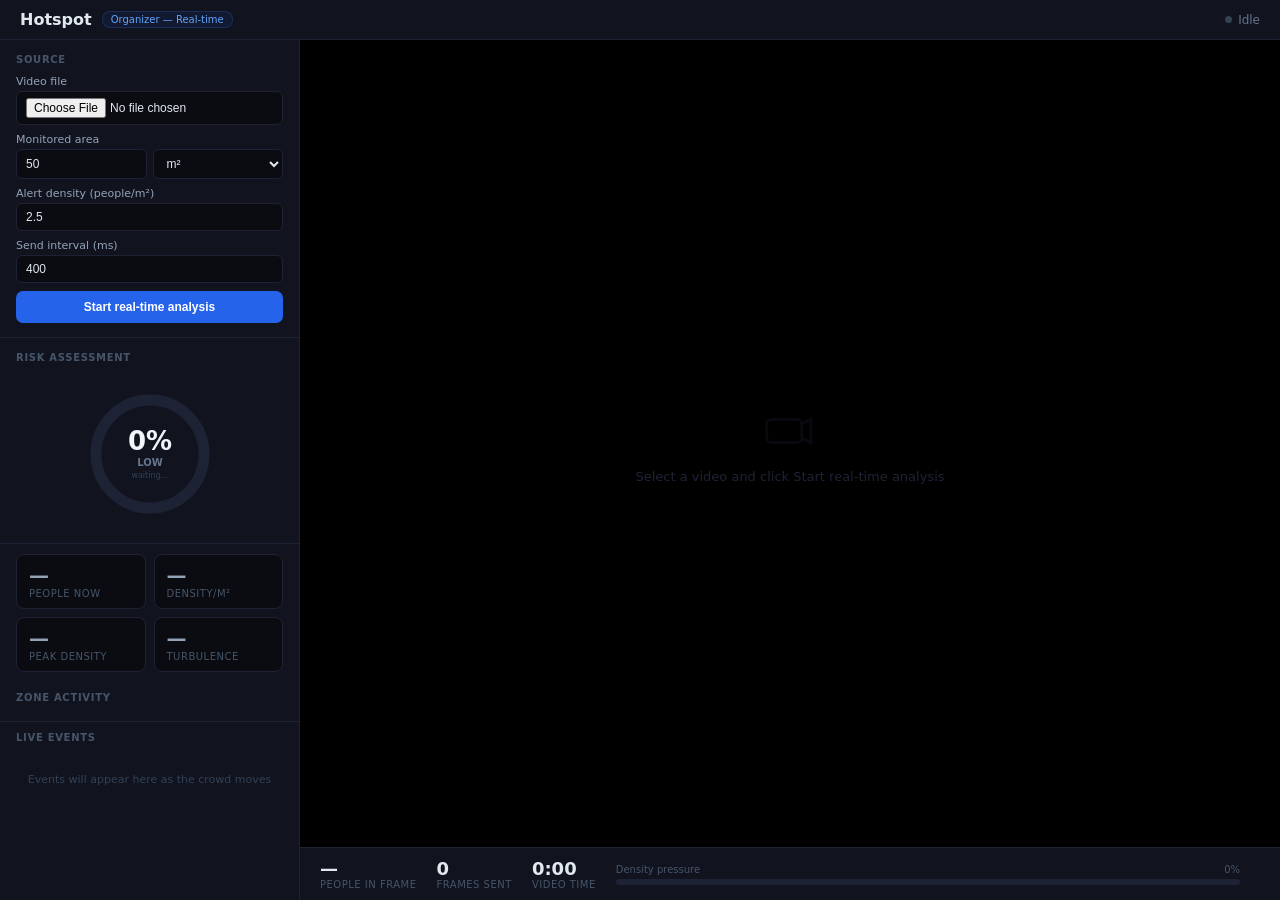
<file: app/templates/index.html>
<!DOCTYPE html>
<html lang="en">
<head>
<meta charset="UTF-8"/>
<meta name="viewport" content="width=device-width, initial-scale=1.0"/>
<title>Hotspot</title>
<style>
*,*::before,*::after{box-sizing:border-box;margin:0;padding:0}
body{font-family:system-ui,sans-serif;background:#0a0c12;color:#e2e8f0;height:100vh;overflow:hidden;display:flex;flex-direction:column}
header{background:#11141f;border-bottom:1px solid #1e2235;padding:10px 20px;display:flex;align-items:center;gap:10px;flex-shrink:0}
header h1{font-size:16px;font-weight:600}
.hbadge{font-size:10px;padding:2px 8px;border-radius:8px;background:#1e40af22;color:#60a5fa;border:1px solid #3b82f630}
.hlive{display:flex;align-items:center;gap:6px;margin-left:auto;font-size:12px;color:#64748b}
.dot{width:7px;height:7px;border-radius:50%;background:#334155;flex-shrink:0}
.dot.on{background:#22c55e;box-shadow:0 0 6px #22c55e90;animation:blink 1.4s infinite}
@keyframes blink{0%,100%{opacity:1}50%{opacity:.4}}
.body{display:flex;flex:1;overflow:hidden}
.sidebar{width:300px;flex-shrink:0;background:#11141f;border-right:1px solid #1e2235;display:flex;flex-direction:column;overflow:hidden}
.sb-section{padding:14px 16px;border-bottom:1px solid #1e2235;flex-shrink:0}
.sb-title{font-size:10px;font-weight:600;text-transform:uppercase;letter-spacing:.07em;color:#475569;margin-bottom:10px}
label{font-size:11px;color:#94a3b8;display:block;margin-bottom:3px;margin-top:8px}
label:first-of-type{margin-top:0}
input,select{width:100%;background:#0a0c12;border:1px solid #1e2235;border-radius:6px;color:#e2e8f0;padding:6px 9px;font-size:12px}
input:focus,select:focus{outline:none;border-color:#3b82f6}
.grid2{display:grid;grid-template-columns:1fr 1fr;gap:6px}
.btn{width:100%;padding:9px;border-radius:7px;border:none;font-size:12px;font-weight:600;cursor:pointer;margin-top:8px}
.btn:active{opacity:.8}
.btn-blue{background:#2563eb;color:#fff}
.btn-red{background:#dc2626;color:#fff}
.ring-wrap{display:flex;flex-direction:column;align-items:center;padding:16px 16px 10px}
.ring-svg{width:130px;height:130px}
.stat-grid{display:grid;grid-template-columns:1fr 1fr;gap:8px;padding:10px 16px;flex-shrink:0}
.stat-box{background:#0a0c12;border:1px solid #1e2235;border-radius:8px;padding:9px 12px}
.sv{font-size:20px;font-weight:700;line-height:1.1}
.sl{font-size:10px;color:#475569;margin-top:2px;text-transform:uppercase;letter-spacing:.05em}
.sv.ok{color:#22c55e}.sv.warn{color:#f59e0b}.sv.danger{color:#ef4444}.sv.neutral{color:#94a3b8}
.zone-bars{padding:10px 16px;flex-shrink:0;border-bottom:1px solid #1e2235}
.zone-row{margin-bottom:8px}
.zone-row:last-child{margin-bottom:0}
.zone-label-row{display:flex;justify-content:space-between;font-size:11px;margin-bottom:3px}
.zone-name{color:#94a3b8}
.zone-val{font-weight:600}
.zone-track{height:5px;background:#1e2235;border-radius:3px;overflow:hidden}
.zone-fill{height:100%;border-radius:3px;transition-property:width,background-color;transition-duration:.5s,.5s;transition-timing-function:ease,ease}
.event-feed-header{padding:10px 16px 6px;font-size:10px;font-weight:600;text-transform:uppercase;letter-spacing:.07em;color:#475569;flex-shrink:0}
.event-feed{flex:1;overflow-y:auto;padding:0 12px 12px;min-height:0}
.event-item{display:flex;gap:8px;padding:8px 4px;border-bottom:1px solid #1e223540;align-items:flex-start;animation:fadeIn .3s ease}
@keyframes fadeIn{from{opacity:0;transform:translateY(-4px)}to{opacity:1;transform:translateY(0)}}
.event-item:last-child{border-bottom:none}
.ev-icon{width:26px;height:26px;border-radius:6px;display:flex;align-items:center;justify-content:center;font-size:13px;flex-shrink:0;margin-top:1px}
.ev-body{flex:1}
.ev-msg{font-size:12px;color:#e2e8f0;line-height:1.45}
.ev-meta{font-size:10px;color:#475569;margin-top:2px;display:flex;gap:8px}
.ev-up   .ev-icon{background:#ef444418;color:#ef4444}
.ev-down .ev-icon{background:#22c55e18;color:#22c55e}
.ev-warn .ev-icon{background:#f59e0b18;color:#f59e0b}
.ev-info .ev-icon{background:#3b82f618;color:#3b82f6}
.no-events{color:#334155;font-size:11px;text-align:center;padding:24px 0}
.main{flex:1;display:flex;flex-direction:column;overflow:hidden}
.video-wrap{flex:1;background:#000;position:relative;overflow:hidden;display:flex;align-items:center;justify-content:center}
#main-canvas{display:block;max-width:100%;max-height:100%}
.placeholder{color:#1e2235;text-align:center;pointer-events:none}
.placeholder svg{display:block;margin:0 auto 10px;opacity:.3}
.placeholder p{font-size:13px}
.bottom-bar{background:#11141f;border-top:1px solid #1e2235;padding:10px 20px;display:flex;align-items:center;gap:20px;flex-shrink:0;flex-wrap:wrap}
.bstat .bv{font-size:18px;font-weight:700}
.bstat .bl{font-size:10px;color:#475569;text-transform:uppercase;letter-spacing:.05em}
.delta{font-size:13px;font-weight:600;margin-left:4px}
.delta.up{color:#ef4444}.delta.dn{color:#22c55e}.delta.eq{color:#64748b}
.progress-wrap{flex:1;min-width:160px}
.progress-label{display:flex;justify-content:space-between;font-size:10px;color:#475569;margin-bottom:4px}
.progress-track{height:6px;background:#1e2235;border-radius:3px;overflow:hidden}
.progress-fill{height:100%;border-radius:3px;transition-property:width,background-color;transition-duration:.4s,.4s;transition-timing-function:ease,ease}
.lat{font-size:10px;color:#334155;margin-left:auto}
</style>
</head>
<body>
<header>
  <h1>Hotspot</h1>
  <span class="hbadge">Organizer — Real-time</span>
  <div class="hlive"><span class="dot" id="live-dot"></span><span id="live-txt">Idle</span></div>
</header>

<div class="body">
  <div class="sidebar">

    <div class="sb-section">
      <div class="sb-title">Source</div>
      <label>Video file</label>
      <input type="file" id="file-input" accept="video/*"/>
      <label>Monitored area</label>
      <div class="grid2">
        <input type="number" id="area-val" value="50" min="1"/>
        <select id="area-unit">
          <option value="square_meters">m²</option>
          <option value="square_feet">ft²</option>
        </select>
      </div>
      <label>Alert density (people/m²)</label>
      <input type="number" id="density-thresh" value="2.5" step="0.1" min="0.5"/>
      <label>Send interval (ms)</label>
      <input type="number" id="interval-ms" value="400" min="100" max="2000" step="100"/>
      <button class="btn btn-blue" id="btn-start" onclick="startStream()">Start real-time analysis</button>
      <button class="btn btn-red"  id="btn-stop"  onclick="stopStream()" style="display:none">Stop</button>
    </div>

    <!-- risk ring -->
    <div class="sb-section">
      <div class="sb-title">Risk assessment</div>
      <div class="ring-wrap">
        <svg class="ring-svg" viewBox="0 0 130 130">
          <circle cx="65" cy="65" r="54" fill="none" stroke="#1e2235" stroke-width="11"/>
          <circle id="ring-track" cx="65" cy="65" r="54" fill="none"
            stroke="#22c55e" stroke-width="11" stroke-linecap="round"
            stroke-dasharray="339.3" stroke-dashoffset="339.3"
            transform="rotate(-90 65 65)"
            style="transition-property:stroke-dashoffset,stroke;transition-duration:.5s,.5s;transition-timing-function:ease,ease"/>
          <text id="ring-pct"   x="65" y="61" text-anchor="middle" font-size="26" font-weight="700" fill="#f1f5f9">0%</text>
          <text id="ring-level" x="65" y="77" text-anchor="middle" font-size="10" font-weight="600" fill="#64748b">LOW</text>
          <text id="ring-sub"   x="65" y="89" text-anchor="middle" font-size="8"  fill="#334155">waiting…</text>
        </svg>
      </div>
    </div>

    <!-- stats -->
    <div class="stat-grid">
      <div class="stat-box"><div class="sv neutral" id="s-people">—</div><div class="sl">People now</div></div>
      <div class="stat-box"><div class="sv neutral" id="s-density">—</div><div class="sl">Density/m²</div></div>
      <div class="stat-box"><div class="sv neutral" id="s-peak">—</div><div class="sl">Peak density</div></div>
      <div class="stat-box"><div class="sv neutral" id="s-turb">—</div><div class="sl">Turbulence</div></div>
    </div>

    <!-- zone bars — driven by density_grid columns -->
    <div class="zone-bars" id="zone-bars">
      <div class="sb-title" style="margin-bottom:8px">Zone activity</div>
      <!-- injected by JS once first grid arrives -->
    </div>

    <!-- event feed -->
    <div class="event-feed-header">Live events</div>
    <div class="event-feed" id="event-feed">
      <div class="no-events" id="no-events">Events will appear here as the crowd moves</div>
    </div>

  </div>

  <div class="main">
    <div class="video-wrap">
      <div class="placeholder" id="placeholder">
        <svg width="56" height="56" viewBox="0 0 24 24" fill="none" stroke="currentColor" stroke-width="1.2">
          <rect x="2" y="7" width="15" height="10" rx="2"/><path d="M17 9l4-2v10l-4-2"/>
        </svg>
        <p>Select a video and click Start real-time analysis</p>
      </div>
      <canvas id="main-canvas" style="display:none"></canvas>
    </div>

    <div class="bottom-bar">
      <div class="bstat">
        <div class="bv" id="b-count">—<span class="delta eq" id="b-delta"></span></div>
        <div class="bl">People in frame</div>
      </div>
      <div class="bstat">
        <div class="bv ok" id="b-frames">0</div>
        <div class="bl">Frames sent</div>
      </div>
      <div class="bstat">
        <div class="bv" id="b-time">0:00</div>
        <div class="bl">Video time</div>
      </div>
      <div class="progress-wrap">
        <div class="progress-label"><span>Density pressure</span><span id="prog-label">0%</span></div>
        <div class="progress-track"><div class="progress-fill" id="prog-fill" style="width:0%;background:#22c55e"></div></div>
      </div>
      <div class="lat" id="lat"></div>
    </div>
  </div>
</div>

<script>
const CIRC = 339.3;  // 2π × 54

// ── state ──────────────────────────────────────────────────────────────────
let ws = null, videoEl = null, sendTimer = null, rafId = null;
let offscreen = null, offCtx = null;
let lastResult = null;
let lastCount = 0, peakDensity = 0, framesSent = 0, sentAt = 0;

// Zone tracking — indexed by zone name, stores {heat, prevHeat, state}
// state: 'low' | 'moderate' | 'high' | 'critical'
const ZONE_NAMES = ['NW','N','NE','SW','S','SE'];  // 2 rows × 3 cols (flattened from 4×6 grid averaged)
let zoneState = {};
ZONE_NAMES.forEach(n => { zoneState[n] = { heat: 0, prev: 0, state: 'low', smoothed: 0 }; });

// Map 4-row × 6-col grid → 2-row × 3-col named zones
function gridToNamedZones(grid) {
  // grid is 4 rows × 6 cols
  // collapse to 2×3 by averaging quadrants
  const zones = {};
  const rowGroups = [[0,1],[2,3]];       // top half, bottom half
  const colGroups = [[0,1],[2,3],[4,5]]; // left, centre, right
  const names = [['NW','N','NE'],['SW','S','SE']];
  rowGroups.forEach((rows, ri) => {
    colGroups.forEach((cols, ci) => {
      let sum = 0, cnt = 0;
      rows.forEach(r => cols.forEach(c => {
        if (grid[r] && grid[r][c] !== undefined) { sum += grid[r][c]; cnt++; }
      }));
      zones[names[ri][ci]] = cnt ? sum / cnt : 0;
    });
  });
  return zones;
}

const ZONE_LABELS = { NW:'West wing', N:'North centre', NE:'East wing', SW:'SW corner', S:'South centre', SE:'SE corner' };
const ZONE_THRESH = { low: 0.02, moderate: 0.06, high: 0.14, critical: 0.25 };

function classifyHeat(h) {
  if (h >= ZONE_THRESH.critical) return 'critical';
  if (h >= ZONE_THRESH.high)     return 'high';
  if (h >= ZONE_THRESH.moderate) return 'moderate';
  return 'low';
}

function zoneColor(state) {
  return { low:'#22c55e', moderate:'#3b82f6', high:'#f59e0b', critical:'#ef4444' }[state] || '#64748b';
}

// ── zone bar init ──────────────────────────────────────────────────────────
function initZoneBars() {
  const container = document.getElementById('zone-bars');
  // clear old rows except title
  Array.from(container.querySelectorAll('.zone-row')).forEach(e => e.remove());
  ZONE_NAMES.forEach(name => {
    const row = document.createElement('div');
    row.className = 'zone-row';
    row.id = `zrow-${name}`;
    row.innerHTML = `
      <div class="zone-label-row">
        <span class="zone-name">${ZONE_LABELS[name]}</span>
        <span class="zone-val" id="zval-${name}" style="color:#22c55e">0%</span>
      </div>
      <div class="zone-track"><div class="zone-fill" id="zfill-${name}" style="width:0%;background:#22c55e"></div></div>`;
    container.appendChild(row);
  });
}

// ── update zones from density grid ────────────────────────────────────────
function updateZones(grid, peopleCount, videoTime) {
  const named = gridToNamedZones(grid);

  ZONE_NAMES.forEach(name => {
    const raw = named[name] || 0;
    const z   = zoneState[name];
    const prevSmoothed = z.smoothed;

    // exponential moving average for smooth transitions
    z.smoothed = z.smoothed * 0.6 + raw * 0.4;
    z.prev     = z.heat;
    z.heat     = z.smoothed;

    const newState = classifyHeat(z.heat);
    const col      = zoneColor(newState);
    const pct      = Math.min(z.heat / ZONE_THRESH.critical * 100, 100);

    // update bar
    const fill = document.getElementById(`zfill-${name}`);
    const val  = document.getElementById(`zval-${name}`);
    if (fill) { fill.style.width = pct.toFixed(1) + '%'; fill.style.backgroundColor = col; }
    if (val)  { val.textContent = pct.toFixed(0) + '%'; val.style.color = col; }

    // ── generate event if state changed ───────────────────────────
    const oldState = z.state;
    if (newState !== oldState) {
      z.state = newState;
      fireZoneEvent(name, oldState, newState, z.heat, pct, peopleCount, videoTime);
    }
    // ── generate delta event (significant movement without state change) ──
    else {
      const delta = z.smoothed - prevSmoothed;
      const absDelta = Math.abs(delta);
      // only fire if meaningful change and not too frequent
      if (absDelta > 0.015 && newState !== 'low') {
        const dir = delta > 0 ? 'up' : 'down';
        fireDeltaEvent(name, dir, delta, z.heat, pct, peopleCount, videoTime);
      }
    }
  });
}

// throttle: don't fire same zone event more than once per 4 seconds
const lastEventTime = {};
function shouldFire(key, videoTime, cooldown = 4) {
  if ((videoTime - (lastEventTime[key] || -99)) < cooldown) return false;
  lastEventTime[key] = videoTime;
  return true;
}

function fireZoneEvent(name, oldState, newState, heat, pct, count, t) {
  if (!shouldFire(`state-${name}`, t, 5)) return;
  const label = ZONE_LABELS[name];

  let type, icon, msg;
  const transitions = {
    'low→moderate':    ['info',  'ℹ', `${label} starting to fill — ${count} people detected`],
    'moderate→high':   ['warn',  '⬆', `${label} getting busier — crowd pressure rising`],
    'high→critical':   ['up',    '⚠', `${label} reaching critical density — consider redirecting`],
    'critical→high':   ['down',  '↓', `${label} easing slightly — still high, monitor closely`],
    'high→moderate':   ['down',  '↓', `${label} clearing — crowd dispersing`],
    'moderate→low':    ['down',  '✓', `${label} now clear — density back to safe levels`],
    'low→high':        ['warn',  '⬆', `${label} sudden crowd surge detected`],
    'low→critical':    ['up',    '⚠', `${label} rapid critical surge — act immediately`],
    'critical→moderate':['down', '↓', `${label} significant crowd relief detected`],
    'critical→low':    ['down',  '✓', `${label} cleared from critical — good`],
    'high→low':        ['down',  '✓', `${label} cleared quickly`],
  };

  const key = `${oldState}→${newState}`;
  [type, icon, msg] = transitions[key] || ['info', 'ℹ', `${label} changed from ${oldState} to ${newState}`];
  pushEvent(type, icon, msg, pct, t);
}

function fireDeltaEvent(name, dir, delta, heat, pct, count, t) {
  // cooldown per zone per direction
  if (!shouldFire(`delta-${name}-${dir}`, t, 8)) return;
  const label = ZONE_LABELS[name];
  const mag   = Math.abs(delta);

  let type, icon, msg;
  if (dir === 'up') {
    if (mag > 0.04) {
      type = 'warn'; icon = '⬆';
      msg = `${label} adding people fast — ${count} total in frame`;
    } else {
      type = 'info'; icon = '↑';
      msg = `${label} slowly getting busier`;
    }
  } else {
    if (mag > 0.04) {
      type = 'down'; icon = '⬇';
      msg = `${label} clearing quickly — people moving out`;
    } else {
      type = 'down'; icon = '↓';
      msg = `${label} gradually freeing up`;
    }
  }
  pushEvent(type, icon, msg, pct, t);
}

// ── push to event feed ─────────────────────────────────────────────────────
function pushEvent(type, icon, msg, pct, videoTime) {
  const feed = document.getElementById('event-feed');
  const na   = document.getElementById('no-events');
  if (na) na.remove();

  const el = document.createElement('div');
  el.className = `event-item ev-${type}`;
  el.innerHTML = `
    <div class="ev-icon">${icon}</div>
    <div class="ev-body">
      <div class="ev-msg">${msg}</div>
      <div class="ev-meta">
        <span>${formatTime(videoTime)}</span>
        <span>${pct.toFixed(0)}% zone density</span>
      </div>
    </div>`;
  feed.prepend(el);
  // keep max 60 events
  while (feed.children.length > 60) feed.removeChild(feed.lastChild);
}

// ── WebSocket + video ──────────────────────────────────────────────────────
function startStream() {
  const fi = document.getElementById('file-input');
  if (!fi.files.length) { alert('Select a video file first.'); return; }
  stopStream();

  peakDensity = 0; lastCount = 0; framesSent = 0; lastResult = null;
  ZONE_NAMES.forEach(n => { zoneState[n] = { heat:0, prev:0, state:'low', smoothed:0 }; });
  Object.keys(lastEventTime).forEach(k => delete lastEventTime[k]);
  document.getElementById('event-feed').innerHTML = '<div class="no-events" id="no-events">Events will appear here as the crowd moves</div>';

  initZoneBars();
  setLive('Connecting…', false);
  document.getElementById('btn-start').style.display = 'none';
  document.getElementById('btn-stop').style.display  = 'block';

  const proto = location.protocol === 'https:' ? 'wss' : 'ws';
  const host  = location.hostname + (location.port ? ':' + location.port : '');
  ws = new WebSocket(`${proto}://${host}/ws/realtime-analysis`);
  ws.binaryType = 'arraybuffer';

  ws.onopen = () => {
    ws.send(JSON.stringify({
      area_value:              parseFloat(document.getElementById('area-val').value),
      area_unit:               document.getElementById('area-unit').value,
      alert_density_threshold: parseFloat(document.getElementById('density-thresh').value),
      zone_x:0, zone_y:0, zone_width:1, zone_height:1,
    }));
  };

  ws.onmessage = (evt) => {
    const msg = JSON.parse(evt.data);
    if (msg.type === 'session_ready') {
      setLive('Live', true);
      loadAndPlayVideo(fi.files[0]);
    } else if (msg.type === 'analysis') {
      document.getElementById('lat').textContent = `${Date.now() - sentAt}ms`;
      lastResult = msg.payload;
    } else if (msg.type === 'error') {
      console.error('Server error:', msg.message, msg.detail);
      alert('Server error: ' + msg.message);
      stopStream();
    }
  };

  ws.onerror = () => {
    fetch('/health').then(r => r.json())
      .then(() => alert('WebSocket failed. Server is up — check console for details.'))
      .catch(() => alert('Server unreachable. Run: uvicorn app.main:app --reload'));
    resetBtns(); setLive('Error', false);
  };
  ws.onclose = (e) => {
    if (document.getElementById('btn-stop').style.display !== 'none')
      setLive(`Closed (${e.code})`, false);
  };
}

function loadAndPlayVideo(file) {
  videoEl = document.createElement('video');
  videoEl.src = URL.createObjectURL(file);
  videoEl.muted = true; videoEl.playsInline = true;

  videoEl.addEventListener('loadedmetadata', () => {
    const canvas  = document.getElementById('main-canvas');
    canvas.width  = videoEl.videoWidth;
    canvas.height = videoEl.videoHeight;
    offscreen = document.createElement('canvas');
    offscreen.width  = Math.min(videoEl.videoWidth,  640);
    offscreen.height = Math.min(videoEl.videoHeight, 480);
    offCtx = offscreen.getContext('2d');
    document.getElementById('placeholder').style.display = 'none';
    canvas.style.display = 'block';
    videoEl.play();

    const ms = parseInt(document.getElementById('interval-ms').value) || 400;
    sendTimer = setInterval(() => {
      if (!ws || ws.readyState !== WebSocket.OPEN || videoEl.paused || videoEl.ended) return;
      offCtx.drawImage(videoEl, 0, 0, offscreen.width, offscreen.height);
      offscreen.toBlob(blob => {
        if (!blob || !ws || ws.readyState !== WebSocket.OPEN) return;
        blob.arrayBuffer().then(buf => { sentAt = Date.now(); ws.send(buf); framesSent++; });
      }, 'image/jpeg', 0.75);
    }, ms);

    renderLoop();
  });

  videoEl.addEventListener('ended', () => { setLive('Done', false); stopStream(); });
}

// ── render loop ────────────────────────────────────────────────────────────
function renderLoop() {
  if (!videoEl || videoEl.ended) return;

  const canvas = document.getElementById('main-canvas');
  const ctx    = canvas.getContext('2d');
  const W = canvas.width, H = canvas.height;

  ctx.drawImage(videoEl, 0, 0, W, H);

  if (lastResult) {
    const fm   = lastResult.frame_metric;
    const risk = lastResult.risk_assessment;
    const hb64 = lastResult.heatmap_b64;
    const grid = lastResult.density_grid;

    const count   = fm.people_count;
    const density = fm.density_per_square_meter;
    if (density > peakDensity) peakDensity = density;

    // ── heatmap overlay ───────────────────────────────────────────
    if (hb64) {
      if (!window._hmImg) window._hmImg = new Image();
      const img = window._hmImg;
      const src = 'data:image/jpeg;base64,' + hb64;
      if (img.src !== src) img.src = src;
      if (img.complete && img.naturalWidth > 0) {
        ctx.globalAlpha = 0.45;
        ctx.drawImage(img, 0, 0, W, H);
        ctx.globalAlpha = 1.0;
      }
    }

    // ── density grid cell overlay (fine-grained colour zones) ────
    if (grid && grid.length) {
      const rows = grid.length, cols = grid[0].length;
      const cw = W / cols, ch = H / rows;
      grid.forEach((row, r) => {
        row.forEach((val, c) => {
          if (val < 0.03) return;
          const hue   = Math.max(0, 120 - val * 900);
          const alpha = Math.min(val * 1.8, 0.22);
          ctx.fillStyle = `hsla(${hue},100%,55%,${alpha})`;
          ctx.fillRect(c * cw, r * ch, cw, ch);
        });
      });
    }

    // ── people count badge ────────────────────────────────────────
    const col = fm.alert_triggered ? '#ef4444' : density >= 2.5 ? '#f59e0b' : '#22c55e';
    ctx.fillStyle = 'rgba(0,0,0,0.72)';
    roundRect(ctx, 12, 12, 215, 52, 8); ctx.fill();
    ctx.fillStyle = col;
    ctx.font = 'bold 30px system-ui';
    ctx.fillText(count, 20, 50);
    ctx.fillStyle = '#94a3b8';
    ctx.font = '12px system-ui';
    ctx.fillText('people in frame', 64, 34);
    ctx.fillStyle = col;
    ctx.font = 'bold 11px system-ui';
    ctx.fillText(`${density.toFixed(2)} p/m²`, 64, 54);

    // ── delta ─────────────────────────────────────────────────────
    const delta = count - lastCount;
    if (delta !== 0) {
      ctx.fillStyle = delta > 0 ? '#ef4444' : '#22c55e';
      ctx.font = 'bold 13px system-ui';
      ctx.fillText((delta > 0 ? '▲ +' : '▼ ') + delta, 20, 72);
    }

    // ── zone label overlays on video ──────────────────────────────
    if (grid && grid.length) {
      const named = gridToNamedZones(grid);
      const positions = {
        NW:[0.1, 0.15], N:[0.5, 0.08], NE:[0.88, 0.15],
        SW:[0.1, 0.82], S:[0.5, 0.90], SE:[0.88, 0.82],
      };
      ctx.font = 'bold 11px system-ui';
      ctx.textAlign = 'center';
      ZONE_NAMES.forEach(name => {
        const h = named[name] || 0;
        if (h < 0.03) return;
        const [fx, fy] = positions[name];
        const state    = classifyHeat(h);
        const zcol     = zoneColor(state);
        const pct      = Math.min(h / ZONE_THRESH.critical * 100, 100);
        ctx.fillStyle  = 'rgba(0,0,0,0.55)';
        roundRect(ctx, fx*W - 42, fy*H - 14, 84, 22, 5); ctx.fill();
        ctx.fillStyle  = zcol;
        ctx.fillText(`${ZONE_LABELS[name].split(' ')[0]} ${pct.toFixed(0)}%`, fx*W, fy*H + 2);
      });
      ctx.textAlign = 'left';
    }

    // ── alert banner ──────────────────────────────────────────────
    if (fm.alert_triggered) {
      const flash = Math.sin(Date.now() / 180) > 0;
      ctx.fillStyle = flash ? 'rgba(239,68,68,0.88)' : 'rgba(180,20,20,0.72)';
      ctx.fillRect(0, H - 40, W, 40);
      ctx.fillStyle = '#fff';
      ctx.font = 'bold 13px system-ui';
      ctx.textAlign = 'center';
      ctx.fillText('⚠  DENSITY THRESHOLD BREACHED — TAKE IMMEDIATE ACTION', W/2, H - 14);
      ctx.textAlign = 'left';
    }

    // ── timestamp ─────────────────────────────────────────────────
    ctx.fillStyle = 'rgba(0,0,0,0.55)';
    roundRect(ctx, W-110, 12, 98, 22, 5); ctx.fill();
    ctx.fillStyle = '#64748b'; ctx.font = '11px system-ui';
    ctx.fillText(`${formatTime(videoEl.currentTime)}  f${framesSent}`, W-104, 27);

    // ── sidebar updates ───────────────────────────────────────────
    setStat('s-people',  count,              10,  20);
    setStat('s-density', density.toFixed(2), 2.5, 4.0);
    setStat('s-peak',    peakDensity.toFixed(2), 2.5, 4.0);
    setStat('s-turb',    fm.motion_turbulence.toFixed(2), 0.5, 1.0);
    updateRing(risk.score, risk.level);
    updateBottomBar(count, density);

    // ── zone events from grid — the core of algorithm-driven events ─
    if (grid) updateZones(grid, count, videoEl.currentTime);

    lastCount = count;
  }

  document.getElementById('b-time').textContent = formatTime(videoEl?.currentTime || 0);
  document.getElementById('b-frames').textContent = framesSent;
  rafId = requestAnimationFrame(renderLoop);
}

// ── test agent ─────────────────────────────────────────────────────────────
async function testAgent() {
  const btn = event.target;
  btn.textContent = 'Calling agent…';
  btn.disabled = true;
  try {
    const res  = await fetch('/api/test-agent', { method: 'POST' });
    const data = await res.json();
    if (data.error) { alert('Agent error: ' + data.error); return; }
    renderAgentActions(data.actions, data.risk, data.score);
  } catch(e) {
    alert('Test failed: ' + e);
  } finally {
    btn.textContent = 'Test agent (simulate high risk)';
    btn.disabled = false;
  }
}

// ── agent actions renderer ─────────────────────────────────────────────────
const TOOL_LABELS = {
  send_gate_instruction:    '🚧 Gate instruction',
  dispatch_staff:           '👮 Dispatch staff',
  broadcast_pa_announcement:'📢 PA announcement',
  open_overflow_area:       '🔓 Open overflow',
  alert_emergency_services: '🚨 Emergency alert',
  agent_message:            '🤖 Agent assessment',
};

function renderAgentActions(actions, riskLevel, score) {
  if (!actions || !actions.length) return;

  const section = document.getElementById('agent-section');
  const list    = document.getElementById('agent-actions-list');
  const badge   = document.getElementById('agent-risk-badge');
  const cols    = {low:'#22c55e',moderate:'#3b82f6',high:'#f59e0b',critical:'#ef4444'};
  const col     = cols[riskLevel] || '#64748b';

  section.style.display = 'block';
  badge.textContent      = `${riskLevel.toUpperCase()} · ${Math.round(score*100)}%`;
  badge.style.background = col + '22';
  badge.style.color      = col;
  badge.style.border     = `1px solid ${col}44`;

  list.innerHTML = '';

  actions.forEach(action => {
    const el   = document.createElement('div');
    const tool = action.tool;
    const inp  = action.input || {};
    el.className = `agent-action aa-${tool}`;

    const label   = TOOL_LABELS[tool] || tool;
    const urgency = inp.urgency || '';
    const urgCls  = urgency ? `urgency-${urgency}` : '';

    let content = '';
    if (tool === 'send_gate_instruction') {
      content = `<strong>${inp.gate}</strong> — ${inp.message}`;
    } else if (tool === 'dispatch_staff') {
      content = `Send <strong>${inp.count} ${inp.staff_type}</strong> to ${inp.zone}<br><span style="opacity:.7">${inp.instruction}</span>`;
    } else if (tool === 'broadcast_pa_announcement') {
      const zones = (inp.zones || []).join(', ');
      content = `<em>"${inp.message}"</em><br><span style="opacity:.6">→ ${zones}</span>`;
    } else if (tool === 'open_overflow_area') {
      content = `Open <strong>${inp.area}</strong> to relieve ${inp.from_zone}<br><span style="opacity:.7">${inp.instruction}</span>`;
    } else if (tool === 'alert_emergency_services') {
      content = `<strong style="color:#ef4444">${inp.situation}</strong><br>Location: ${inp.location} · ${inp.density?.toFixed(1)} p/m²`;
    } else if (tool === 'agent_message') {
      content = inp.message;
    }

    el.innerHTML = `
      <div class="aa-tool-label">${label}${urgency ? ` · <span class="${urgCls}">${urgency.toUpperCase()}</span>` : ''}</div>
      <div class="aa-content">${content}</div>
      <div class="aa-meta">${new Date().toLocaleTimeString()}</div>`;
    list.appendChild(el);

    // also push to event feed
    const evType = {
      send_gate_instruction:'warn', dispatch_staff:'warn',
      broadcast_pa_announcement:'info', open_overflow_area:'down',
      alert_emergency_services:'up', agent_message:'info',
    }[tool] || 'info';
    const evIcon = {
      send_gate_instruction:'🚧', dispatch_staff:'👮',
      broadcast_pa_announcement:'📢', open_overflow_area:'🔓',
      alert_emergency_services:'🚨', agent_message:'🤖',
    }[tool] || 'ℹ';
    pushEventRaw(evType, evIcon, `[AI] ${label}: ${inp.message || inp.instruction || inp.situation || ''}`,
      Math.round(score*100), videoEl?.currentTime || 0);
  });
}

function pushEventRaw(type, icon, msg, pct, t) {
  const feed = document.getElementById('event-feed');
  const na   = document.getElementById('no-events');
  if (na) na.remove();
  const el = document.createElement('div');
  el.className = `event-item ev-${type}`;
  el.innerHTML = `
    <div class="ev-icon">${icon}</div>
    <div class="ev-body">
      <div class="ev-msg">${msg}</div>
      <div class="ev-meta"><span>${formatTime(t)}</span><span>${pct}% risk</span></div>
    </div>`;
  feed.prepend(el);
  while (feed.children.length > 60) feed.removeChild(feed.lastChild);
}

// ── agent actions renderer ─────────────────────────────────────────────────
function stopStream() {
  if (sendTimer) { clearInterval(sendTimer); sendTimer = null; }
  if (rafId)     { cancelAnimationFrame(rafId); rafId = null; }
  if (ws)        { ws.close(); ws = null; }
  if (videoEl)   { videoEl.pause(); URL.revokeObjectURL(videoEl.src); videoEl = null; }
  resetBtns(); setLive('Idle', false);
}

function resetBtns() {
  document.getElementById('btn-start').style.display = 'block';
  document.getElementById('btn-stop').style.display  = 'none';
}

// ── ring ───────────────────────────────────────────────────────────────────
function updateRing(score, level) {
  const cols = {low:'#22c55e',moderate:'#3b82f6',high:'#f59e0b',critical:'#ef4444'};
  const col  = cols[level] || '#64748b';
  document.getElementById('ring-track').setAttribute('stroke-dashoffset', (CIRC*(1-score)).toFixed(1));
  document.getElementById('ring-track').setAttribute('stroke', col);
  document.getElementById('ring-pct').textContent   = Math.round(score*100)+'%';
  document.getElementById('ring-pct').setAttribute('fill', col);
  document.getElementById('ring-level').textContent = level.toUpperCase();
  document.getElementById('ring-level').setAttribute('fill', col);
  document.getElementById('ring-sub').textContent   =
    score>=.8?'CRITICAL — act now':score>=.52?'High — monitor':score>=.28?'Moderate — watch':'Within safe limits';
}

function setStat(id, val, w, d) {
  const el = document.getElementById(id);
  el.textContent = val;
  const n = parseFloat(val);
  el.className = 'sv '+(n>=d?'danger':n>=w?'warn':'ok');
}

function updateBottomBar(count, density) {
  const delta = count - lastCount;
  document.getElementById('b-count').childNodes[0].nodeValue = count;
  const dEl = document.getElementById('b-delta');
  dEl.textContent = delta===0?'':(delta>0?' ▲+'+delta:' ▼'+delta);
  dEl.className   = 'delta '+(delta>0?'up':delta<0?'dn':'eq');
  const pct = Math.min(density/4.0*100,100);
  const col = density>=4.0?'#ef4444':density>=2.5?'#f59e0b':'#22c55e';
  document.getElementById('prog-fill').style.width = pct+'%';
  document.getElementById('prog-fill').style.backgroundColor = col;
  document.getElementById('prog-label').textContent = pct.toFixed(0)+'%';
}

// ── utils ──────────────────────────────────────────────────────────────────
function formatTime(s) {
  const m=Math.floor(s/60),sec=Math.floor(s%60);
  return `${m}:${sec.toString().padStart(2,'0')}`;
}
function roundRect(ctx,x,y,w,h,r){
  ctx.beginPath();
  ctx.moveTo(x+r,y);ctx.lineTo(x+w-r,y);ctx.arcTo(x+w,y,x+w,y+r,r);
  ctx.lineTo(x+w,y+h-r);ctx.arcTo(x+w,y+h,x+w-r,y+h,r);
  ctx.lineTo(x+r,y+h);ctx.arcTo(x,y+h,x,y+h-r,r);
  ctx.lineTo(x,y+r);ctx.arcTo(x,y,x+r,y,r);ctx.closePath();
}
function setLive(txt,on){
  document.getElementById('live-txt').textContent=txt;
  document.getElementById('live-dot').className='dot'+(on?' on':'');
}
</script>
</body>
</html>
</file>
